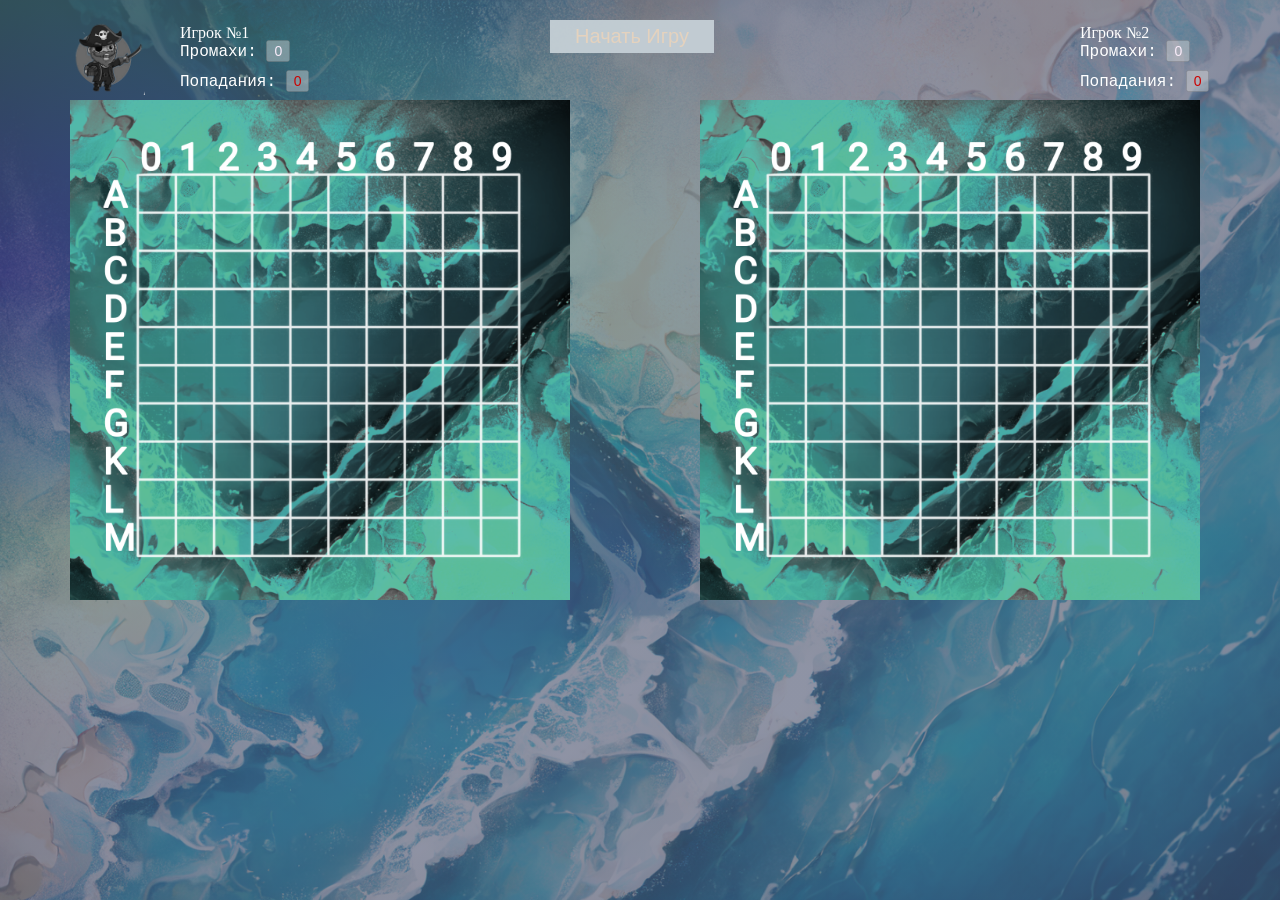
<file: index.html>
<!DOCTYPE html>
<html lang="en">
<head>
  <meta charset="utf-8">
  <title>WaterWonderfulBattle</title>
  <meta http-equiv="refresh" content="0; url=ds%20copy.html">
</head>
<body>
  <a href="ds%20copy.html">Open the game</a>
</body>
</html>
</file>
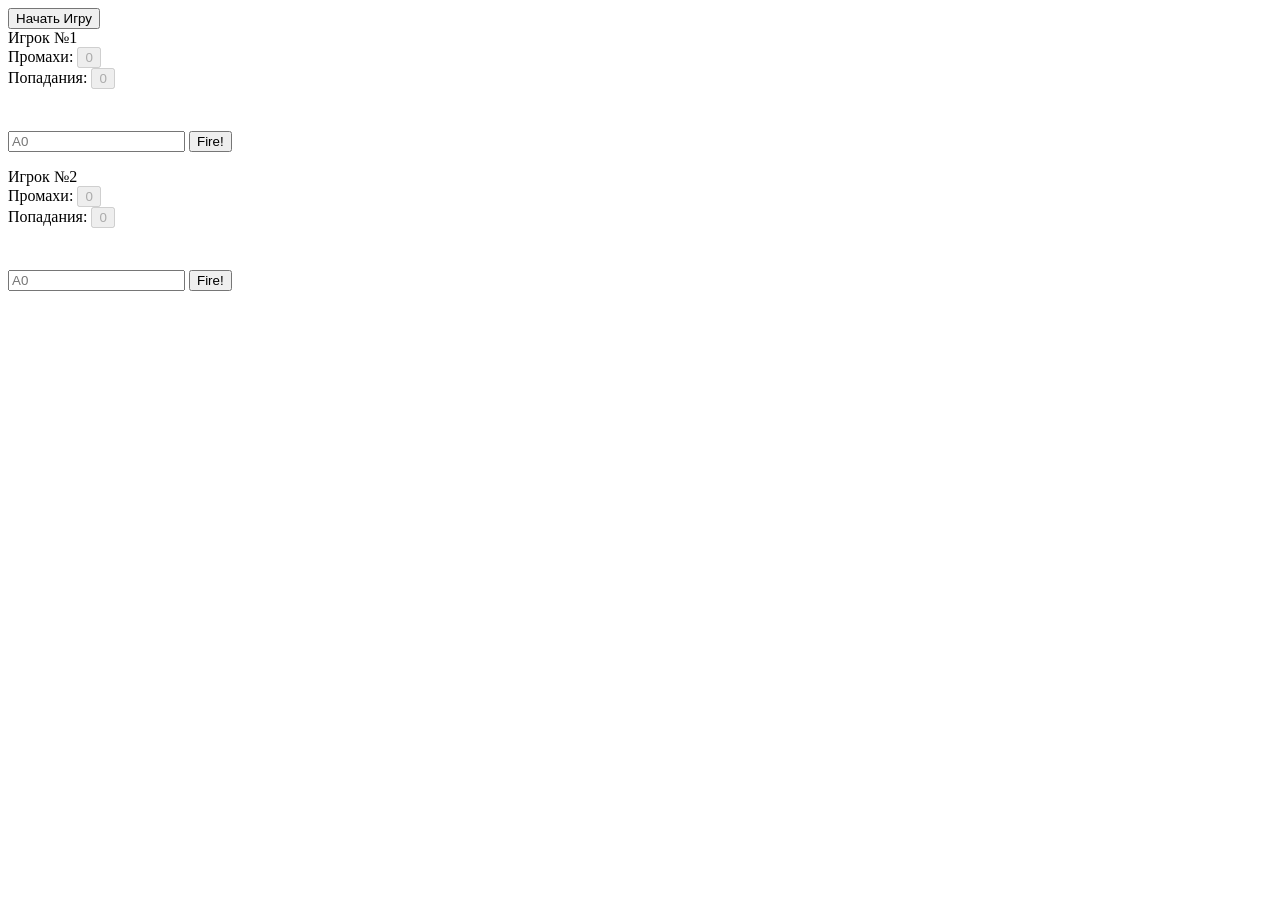
<file: ds copy 2.html>
<!DOCTYPE html><html lang=en><meta http-equiv=Content-Type content="text/html; charset=utf-8"><meta name=viewport content="width=device-width,initial-scale=1"><base href="https://www.webpupil.ru/battle/two_player/battleship_js.php"><!doctype html>
<html>
<head>
<meta charset="utf-8">
<meta name="description" content="Игра морской бой онлайн на javascript. Участвуют два игрока на одном компьютере">
<meta name="keywords" content="игра морской бой два игрока на javaScript онлайн">
<title>Игра «Морской Бой» на JavaScript онлайн - Игра для двоих</title>
<link href="style.css" rel="stylesheet">
</head>

<body>
  <input type="button" id="start_play" value="Начать Игру">
  <div id="icon_user_gray">Игрок №1</div>
  <div id="number_miss_user">Промахи:
    <input size="3" maxlength="2" value="0" type="button" disabled id="user_miss">
  </div>
  <div id="number_hits_user">Попадания:
    <input size="3" maxlength="2" value="0" type="button" disabled id="user_hits">
  </div>
  <div id="board_user">
    <div id="messageArea_up"></div>
    <div id="messageArea_down"></div>
    <table id="table_user">
      <tr>
        <td id="A0"></td>
        <td id="A1"></td>
        <td id="A2"></td>
        <td id="A3"></td>
        <td id="A4"></td>
        <td id="A5"></td>
        <td id="A6"></td>
        <td id="A7"></td>
        <td id="A8"></td>
        <td id="A9"></td>
      </tr>
      <tr>
        <td id="B0"></td>
        <td id="B1"></td>
        <td id="B2"></td>
        <td id="B3"></td>
        <td id="B4"></td>
        <td id="B5"></td>
        <td id="B6"></td>
        <td id="B7"></td>
        <td id="B8"></td>
        <td id="B9"></td>
      </tr>
      <tr>
        <td id="C0"></td>
        <td id="C1"></td>
        <td id="C2"></td>
        <td id="C3"></td>
        <td id="C4"></td>
        <td id="C5"></td>
        <td id="C6"></td>
        <td id="C7"></td>
        <td id="C8"></td>
        <td id="C9"></td>
      </tr>
      <tr>
        <td id="D0"></td>
        <td id="D1"></td>
        <td id="D2"></td>
        <td id="D3"></td>
        <td id="D4"></td>
        <td id="D5"></td>
        <td id="D6"></td>
        <td id="D7"></td>
        <td id="D8"></td>
        <td id="D9"></td>
      </tr>
      <tr>
        <td id="E0"></td>
        <td id="E1"></td>
        <td id="E2"></td>
        <td id="E3"></td>
        <td id="E4"></td>
        <td id="E5"></td>
        <td id="E6"></td>
        <td id="E7"></td>
        <td id="E8"></td>
        <td id="E9"></td>
      </tr>
      <tr>
        <td id="F0"></td>
        <td id="F1"></td>
        <td id="F2"></td>
        <td id="F3"></td>
        <td id="F4"></td>
        <td id="F5"></td>
        <td id="F6"></td>
        <td id="F7"></td>
        <td id="F8"></td>
        <td id="F9"></td>
      </tr>
      <tr>
        <td id="G0"></td>
        <td id="G1"></td>
        <td id="G2"></td>
        <td id="G3"></td>
        <td id="G4"></td>
        <td id="G5"></td>
        <td id="G6"></td>
        <td id="G7"></td>
        <td id="G8"></td>
        <td id="G9"></td>
      </tr>
      <tr>
        <td id="K0"></td>
        <td id="K1"></td>
        <td id="K2"></td>
        <td id="K3"></td>
        <td id="K4"></td>
        <td id="K5"></td>
        <td id="K6"></td>
        <td id="K7"></td>
        <td id="K8"></td>
        <td id="K9"></td>
      </tr>
      <tr>
        <td id="L0"></td>
        <td id="L1"></td>
        <td id="L2"></td>
        <td id="L3"></td>
        <td id="L4"></td>
        <td id="L5"></td>
        <td id="L6"></td>
        <td id="L7"></td>
        <td id="L8"></td>
        <td id="L9"></td>
      </tr>
      <tr>
        <td id="M0"></td>
        <td id="M1"></td>
        <td id="M2"></td>
        <td id="M3"></td>
        <td id="M4"></td>
        <td id="M5"></td>
        <td id="M6"></td>
        <td id="M7"></td>
        <td id="M8"></td>
        <td id="M9"></td>
      </tr>
    </table>
    <form id="user_form" class="gray_form">
      <input type="text" id="guessInput" placeholder="A0">
      <input type="button" id="fireButton" value="Fire!">
    </form>
    <div id='down_position'>
      <div id="0">
        <p id="0.0">
          <p id="0.1">
            <p id="0.2">
              <p id="0.3">
      </div>
      <div id="1">
        <p id="1.0">
          <p id="1.1">
            <p id="1.2">
      </div>
      <div id="2">
        <p id="2.0">
          <p id="2.1">
            <p id="2.2">
      </div>
      <div id="3">
        <p id="3.0">
          <p id="3.1">
      </div>
      <div id="4">
        <p id="4.0">
          <p id="4.1">
      </div>
      <div id="5">
        <p id="5.0">
          <p id="5.1">
      </div>
      <div id="6">
        <p id="6.0">
      </div>
      <div id="7">
        <p id="7.0">
      </div>
      <div id="8">
        <p id="8.0">
      </div>
      <div id="9">
        <p id="9.0">
      </div>
    </div>
    <!-- id='down_position' - END -->
  </div>
  <!-- id="board_user" - END -->

  <!-- Поле Компьюьера -->
  <div id="icon_pc_gray">Игрок №2</div>
  <div id="number_miss_pc">Промахи:
    <input size="3" maxlength="2" value="0" type="button" disabled id="pc_miss">
  </div>
  <div id="number_hits_pc">Попадания:
    <input size="3" maxlength="2" value="0" type="button" disabled id="pc_hits">
  </div>
  <div id="board_pc">
    <div id="messageArea_up_pc"></div>
    <div id="messageArea_down_pc"></div>
    <table id='table_pc' align="center">
      <tr>
        <td id="A0.pc"></td>
        <td id="A1.pc"></td>
        <td id="A2.pc"></td>
        <td id="A3.pc"></td>
        <td id="A4.pc"></td>
        <td id="A5.pc"></td>
        <td id="A6.pc"></td>
        <td id="A7.pc"></td>
        <td id="A8.pc"></td>
        <td id="A9.pc"></td>
      </tr>
      <tr>
        <td id="B0.pc"></td>
        <td id="B1.pc"></td>
        <td id="B2.pc"></td>
        <td id="B3.pc"></td>
        <td id="B4.pc"></td>
        <td id="B5.pc"></td>
        <td id="B6.pc"></td>
        <td id="B7.pc"></td>
        <td id="B8.pc"></td>
        <td id="B9.pc"></td>
      </tr>
      <tr>
        <td id="C0.pc"></td>
        <td id="C1.pc"></td>
        <td id="C2.pc"></td>
        <td id="C3.pc"></td>
        <td id="C4.pc"></td>
        <td id="C5.pc"></td>
        <td id="C6.pc"></td>
        <td id="C7.pc"></td>
        <td id="C8.pc"></td>
        <td id="C9.pc"></td>
      </tr>
      <tr>
        <td id="D0.pc"></td>
        <td id="D1.pc"></td>
        <td id="D2.pc"></td>
        <td id="D3.pc"></td>
        <td id="D4.pc"></td>
        <td id="D5.pc"></td>
        <td id="D6.pc"></td>
        <td id="D7.pc"></td>
        <td id="D8.pc"></td>
        <td id="D9.pc"></td>
      </tr>
      <tr>
        <td id="E0.pc"></td>
        <td id="E1.pc"></td>
        <td id="E2.pc"></td>
        <td id="E3.pc"></td>
        <td id="E4.pc"></td>
        <td id="E5.pc"></td>
        <td id="E6.pc"></td>
        <td id="E7.pc"></td>
        <td id="E8.pc"></td>
        <td id="E9.pc"></td>
      </tr>
      <tr>
        <td id="F0.pc"></td>
        <td id="F1.pc"></td>
        <td id="F2.pc"></td>
        <td id="F3.pc"></td>
        <td id="F4.pc"></td>
        <td id="F5.pc"></td>
        <td id="F6.pc"></td>
        <td id="F7.pc"></td>
        <td id="F8.pc"></td>
        <td id="F9.pc"></td>
      </tr>
      <tr>
        <td id="G0.pc"></td>
        <td id="G1.pc"></td>
        <td id="G2.pc"></td>
        <td id="G3.pc"></td>
        <td id="G4.pc"></td>
        <td id="G5.pc"></td>
        <td id="G6.pc"></td>
        <td id="G7.pc"></td>
        <td id="G8.pc"></td>
        <td id="G9.pc"></td>
      </tr>
      <tr>
        <td id="K0.pc"></td>
        <td id="K1.pc"></td>
        <td id="K2.pc"></td>
        <td id="K3.pc"></td>
        <td id="K4.pc"></td>
        <td id="K5.pc"></td>
        <td id="K6.pc"></td>
        <td id="K7.pc"></td>
        <td id="K8.pc"></td>
        <td id="K9.pc"></td>
      </tr>
      <tr>
        <td id="L0.pc"></td>
        <td id="L1.pc"></td>


        <td id="L2.pc"></td>
        <td id="L3.pc"></td>
        <td id="L4.pc"></td>
        <td id="L5.pc"></td>
        <td id="L6.pc"></td>
        <td id="L7.pc"></td>
        <td id="L8.pc"></td>
        <td id="L9.pc"></td>
      </tr>
      <tr>
        <td id="M0.pc"></td>
        <td id="M1.pc"></td>
        <td id="M2.pc"></td>
        <td id="M3.pc"></td>
        <td id="M4.pc"></td>
        <td id="M5.pc"></td>
        <td id="M6.pc"></td>
        <td id="M7.pc"></td>
        <td id="M8.pc"></td>
        <td id="M9.pc"></td>
      </tr>
    </table>
    <form id='pc_form' class="gray_form">
      <input type="text" id="guessInput_pc" placeholder="A0">
      <input type="button" id="fireButton_pc" value="Fire!">
    </form>
    <div id='down_position_pc'>
      <div id="0.pc">
        <p id="0.0.pc">
          <p id="0.1.pc">
            <p id="0.2.pc">
              <p id="0.3.pc">
      </div>
      <div id="1.pc">
        <p id="1.0.pc">
          <p id="1.1.pc">
            <p id="1.2.pc">
      </div>
      <div id="2.pc">
        <p id="2.0.pc">
          <p id="2.1.pc">
            <p id="2.2.pc">
      </div>
      <div id="3.pc">
        <p id="3.0.pc">
          <p id="3.1.pc">
      </div>
      <div id="4.pc">
        <p id="4.0.pc">
          <p id="4.1.pc">
      </div>
      <div id="5.pc">
        <p id="5.0.pc">
          <p id="5.1.pc">
      </div>
      <div id="6.pc">
        <p id="6.0.pc">
      </div>
      <div id="7.pc">
        <p id="7.0.pc">
      </div>
      <div id="8.pc">
        <p id="8.0.pc">
      </div>
      <div id="9.pc">
        <p id="9.0.pc">
      </div>
    </div>
    <!-- down_position_pc - END -->
  </div>
  <!-- board_pc - END -->

  <div id="push_yellow_none"></div>
  <div id="push_green_none"></div>

  <script src="blocks/1_view.js"></script>
  
  <script src="blocks/2_model.js"></script>
  <script src="blocks/3_any.js"></script>
  <script src="blocks/4_near_position.js"></script>
  <script src="blocks/4.5_start_play().js"></script>
  <script src="blocks/5_control.js"></script>
  <script src="blocks/6_near_shots.js"></script>

  <script src="blocks/2_model_pc.js"></script>
  <script src="blocks/3_any_pc.js"></script>
  <script src="blocks/4_near_position_pc.js"></script>
  <script src="blocks/5_control_pc.js"></script>
  <script src="blocks/6_near_shots_pc.js"></script>

</body>

</html>
</file>
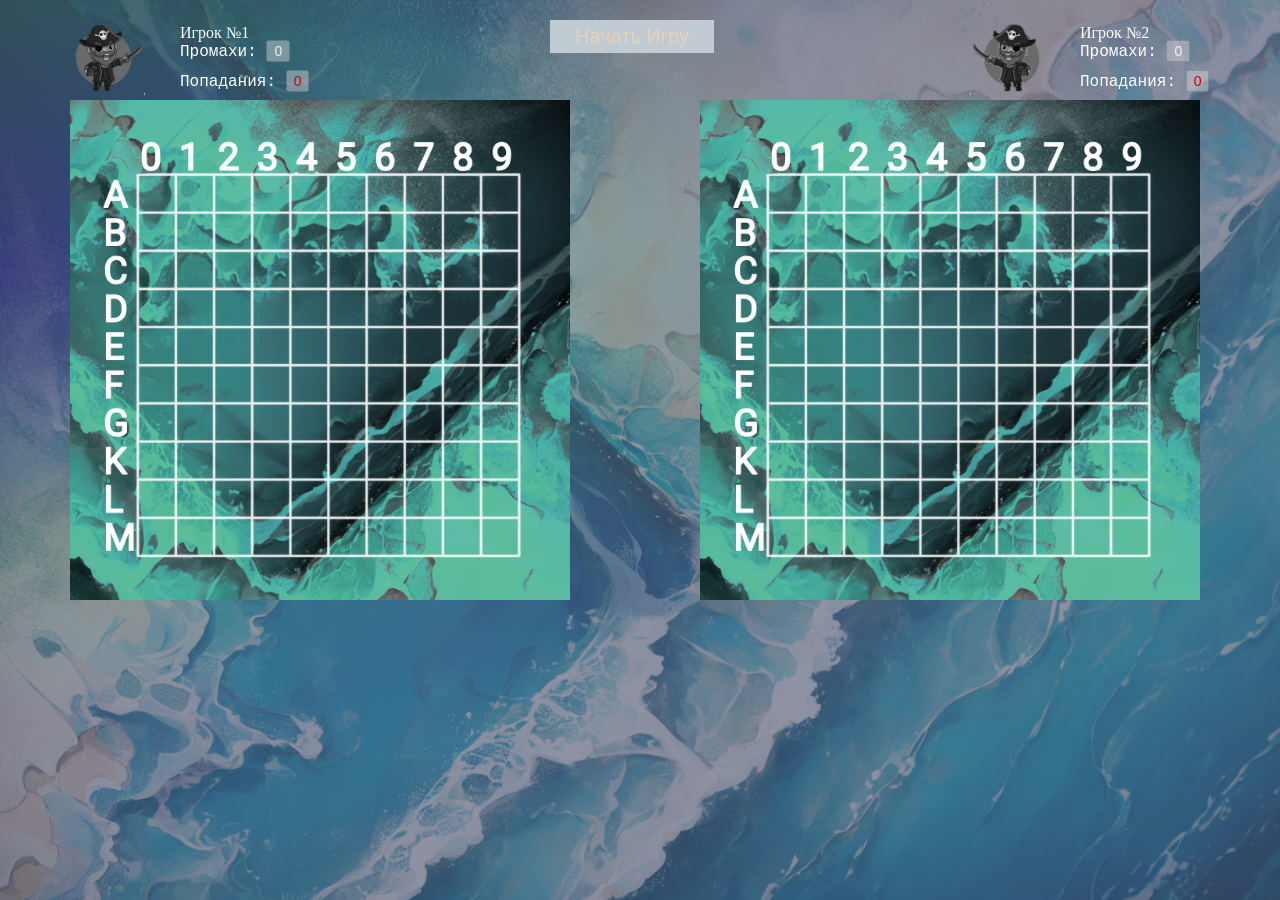
<file: ds copy.html>
<!DOCTYPE html><html lang=en><meta http-equiv=Content-Type content="text/html; charset=utf-8"><meta name=viewport content="width=device-width,initial-scale=1"><!doctype html>
<html>
<head>
<meta charset="utf-8">
<title>WaterWonderfulBattle</title>
    <link rel="shortcut icon" href="favicon (2).ico" type="image/x-icon">
    <link rel="icon" href="favicon (2).ico" type="image/x-icon">
<link href="ds copy.css" rel="stylesheet">
</head>

<body>
  <input type="button" id="start_play" value="Начать Игру">
  <div id="icon_user_gray">Игрок №1</div>
  <div id="number_miss_user">Промахи:
    <input size="3" maxlength="2" value="0" type="button" disabled id="user_miss">
  </div>
  <div id="number_hits_user">Попадания:
    <input size="3" maxlength="2" value="0" type="button" disabled id="user_hits">
  </div>
  <div id="board_user">
    <div id="messageArea_up"></div>
    <div id="messageArea_down"></div>
    <table id="table_user">
      <tr>
        <td id="A0"></td>
        <td id="A1"></td>
        <td id="A2"></td>
        <td id="A3"></td>
        <td id="A4"></td>
        <td id="A5"></td>
        <td id="A6"></td>
        <td id="A7"></td>
        <td id="A8"></td>
        <td id="A9"></td>
      </tr>
      <tr>
        <td id="B0"></td>
        <td id="B1"></td>
        <td id="B2"></td>
        <td id="B3"></td>
        <td id="B4"></td>
        <td id="B5"></td>
        <td id="B6"></td>
        <td id="B7"></td>
        <td id="B8"></td>
        <td id="B9"></td>
      </tr>
      <tr>
        <td id="C0"></td>
        <td id="C1"></td>
        <td id="C2"></td>
        <td id="C3"></td>
        <td id="C4"></td>
        <td id="C5"></td>
        <td id="C6"></td>
        <td id="C7"></td>
        <td id="C8"></td>
        <td id="C9"></td>
      </tr>
      <tr>
        <td id="D0"></td>
        <td id="D1"></td>
        <td id="D2"></td>
        <td id="D3"></td>
        <td id="D4"></td>
        <td id="D5"></td>
        <td id="D6"></td>
        <td id="D7"></td>
        <td id="D8"></td>
        <td id="D9"></td>
      </tr>
      <tr>
        <td id="E0"></td>
        <td id="E1"></td>
        <td id="E2"></td>
        <td id="E3"></td>
        <td id="E4"></td>
        <td id="E5"></td>
        <td id="E6"></td>
        <td id="E7"></td>
        <td id="E8"></td>
        <td id="E9"></td>
      </tr>
      <tr>
        <td id="F0"></td>
        <td id="F1"></td>
        <td id="F2"></td>
        <td id="F3"></td>
        <td id="F4"></td>
        <td id="F5"></td>
        <td id="F6"></td>
        <td id="F7"></td>
        <td id="F8"></td>
        <td id="F9"></td>
      </tr>
      <tr>
        <td id="G0"></td>
        <td id="G1"></td>
        <td id="G2"></td>
        <td id="G3"></td>
        <td id="G4"></td>
        <td id="G5"></td>
        <td id="G6"></td>
        <td id="G7"></td>
        <td id="G8"></td>
        <td id="G9"></td>
      </tr>
      <tr>
        <td id="K0"></td>
        <td id="K1"></td>
        <td id="K2"></td>
        <td id="K3"></td>
        <td id="K4"></td>
        <td id="K5"></td>
        <td id="K6"></td>
        <td id="K7"></td>
        <td id="K8"></td>
        <td id="K9"></td>
      </tr>
      <tr>
        <td id="L0"></td>
        <td id="L1"></td>
        <td id="L2"></td>
        <td id="L3"></td>
        <td id="L4"></td>
        <td id="L5"></td>
        <td id="L6"></td>
        <td id="L7"></td>
        <td id="L8"></td>
        <td id="L9"></td>
      </tr>
      <tr>
        <td id="M0"></td>
        <td id="M1"></td>
        <td id="M2"></td>
        <td id="M3"></td>
        <td id="M4"></td>
        <td id="M5"></td>
        <td id="M6"></td>
        <td id="M7"></td>
        <td id="M8"></td>
        <td id="M9"></td>
      </tr>
    </table>
    <form id="user_form" class="gray_form">
      <input type="text" id="guessInput" placeholder="A0">
      <input type="button" id="fireButton" value="Fire!">
    </form>
    <div id='down_position'>
      <div id="0">
        <p id="0.0">
          <p id="0.1">
            <p id="0.2">
              <p id="0.3">
      </div>
      <div id="1">
        <p id="1.0">
          <p id="1.1">
            <p id="1.2">
      </div>
      <div id="2">
        <p id="2.0">
          <p id="2.1">
            <p id="2.2">
      </div>
      <div id="3">
        <p id="3.0">
          <p id="3.1">
      </div>
      <div id="4">
        <p id="4.0">
          <p id="4.1">
      </div>
      <div id="5">
        <p id="5.0">
          <p id="5.1">
      </div>
      <div id="6">
        <p id="6.0">
      </div>
      <div id="7">
        <p id="7.0">
      </div>
      <div id="8">
        <p id="8.0">
      </div>
      <div id="9">
        <p id="9.0">
      </div>
    </div>
    <!-- id='down_position' - END -->
  </div>
  <!-- id="board_user" - END -->

  <!-- Поле Компьюьера -->
  <div id="icon_pc_gray">Игрок №2</div>
  <div id="number_miss_pc">Промахи:
    <input size="3" maxlength="2" value="0" type="button" disabled id="pc_miss">
  </div>
  <div id="number_hits_pc">Попадания:
    <input size="3" maxlength="2" value="0" type="button" disabled id="pc_hits">
  </div>
  <div id="board_pc">
    <div id="messageArea_up_pc"></div>
    <div id="messageArea_down_pc"></div>
    <table id='table_pc' align="center">
      <tr>
        <td id="A0.pc"></td>
        <td id="A1.pc"></td>
        <td id="A2.pc"></td>
        <td id="A3.pc"></td>
        <td id="A4.pc"></td>
        <td id="A5.pc"></td>
        <td id="A6.pc"></td>
        <td id="A7.pc"></td>
        <td id="A8.pc"></td>
        <td id="A9.pc"></td>
      </tr>
      <tr>
        <td id="B0.pc"></td>
        <td id="B1.pc"></td>
        <td id="B2.pc"></td>
        <td id="B3.pc"></td>
        <td id="B4.pc"></td>
        <td id="B5.pc"></td>
        <td id="B6.pc"></td>
        <td id="B7.pc"></td>
        <td id="B8.pc"></td>
        <td id="B9.pc"></td>
      </tr>
      <tr>
        <td id="C0.pc"></td>
        <td id="C1.pc"></td>
        <td id="C2.pc"></td>
        <td id="C3.pc"></td>
        <td id="C4.pc"></td>
        <td id="C5.pc"></td>
        <td id="C6.pc"></td>
        <td id="C7.pc"></td>
        <td id="C8.pc"></td>
        <td id="C9.pc"></td>
      </tr>
      <tr>
        <td id="D0.pc"></td>
        <td id="D1.pc"></td>
        <td id="D2.pc"></td>
        <td id="D3.pc"></td>
        <td id="D4.pc"></td>
        <td id="D5.pc"></td>
        <td id="D6.pc"></td>
        <td id="D7.pc"></td>
        <td id="D8.pc"></td>
        <td id="D9.pc"></td>
      </tr>
      <tr>
        <td id="E0.pc"></td>
        <td id="E1.pc"></td>
        <td id="E2.pc"></td>
        <td id="E3.pc"></td>
        <td id="E4.pc"></td>
        <td id="E5.pc"></td>
        <td id="E6.pc"></td>
        <td id="E7.pc"></td>
        <td id="E8.pc"></td>
        <td id="E9.pc"></td>
      </tr>
      <tr>
        <td id="F0.pc"></td>
        <td id="F1.pc"></td>
        <td id="F2.pc"></td>
        <td id="F3.pc"></td>
        <td id="F4.pc"></td>
        <td id="F5.pc"></td>
        <td id="F6.pc"></td>
        <td id="F7.pc"></td>
        <td id="F8.pc"></td>
        <td id="F9.pc"></td>
      </tr>
      <tr>
        <td id="G0.pc"></td>
        <td id="G1.pc"></td>
        <td id="G2.pc"></td>
        <td id="G3.pc"></td>
        <td id="G4.pc"></td>
        <td id="G5.pc"></td>
        <td id="G6.pc"></td>
        <td id="G7.pc"></td>
        <td id="G8.pc"></td>
        <td id="G9.pc"></td>
      </tr>
      <tr>
        <td id="K0.pc"></td>
        <td id="K1.pc"></td>
        <td id="K2.pc"></td>
        <td id="K3.pc"></td>
        <td id="K4.pc"></td>
        <td id="K5.pc"></td>
        <td id="K6.pc"></td>
        <td id="K7.pc"></td>
        <td id="K8.pc"></td>
        <td id="K9.pc"></td>
      </tr>
      <tr>
        <td id="L0.pc"></td>
        <td id="L1.pc"></td>


        <td id="L2.pc"></td>
        <td id="L3.pc"></td>
        <td id="L4.pc"></td>
        <td id="L5.pc"></td>
        <td id="L6.pc"></td>
        <td id="L7.pc"></td>
        <td id="L8.pc"></td>
        <td id="L9.pc"></td>
      </tr>
      <tr>
        <td id="M0.pc"></td>
        <td id="M1.pc"></td>
        <td id="M2.pc"></td>
        <td id="M3.pc"></td>
        <td id="M4.pc"></td>
        <td id="M5.pc"></td>
        <td id="M6.pc"></td>
        <td id="M7.pc"></td>
        <td id="M8.pc"></td>
        <td id="M9.pc"></td>
      </tr>
    </table>
    <form id='pc_form' class="gray_form">
      <input type="text" id="guessInput_pc" placeholder="A0">
      <input type="button" id="fireButton_pc" value="Fire!">
    </form>
    <div id='down_position_pc'>
      <div id="0.pc">
        <p id="0.0.pc">
          <p id="0.1.pc">
            <p id="0.2.pc">
              <p id="0.3.pc">
      </div>
      <div id="1.pc">
        <p id="1.0.pc">
          <p id="1.1.pc">
            <p id="1.2.pc">
      </div>
      <div id="2.pc">
        <p id="2.0.pc">
          <p id="2.1.pc">
            <p id="2.2.pc">
      </div>
      <div id="3.pc">
        <p id="3.0.pc">
          <p id="3.1.pc">
      </div>
      <div id="4.pc">
        <p id="4.0.pc">
          <p id="4.1.pc">
      </div>
      <div id="5.pc">
        <p id="5.0.pc">
          <p id="5.1.pc">
      </div>
      <div id="6.pc">
        <p id="6.0.pc">
      </div>
      <div id="7.pc">
        <p id="7.0.pc">
      </div>
      <div id="8.pc">
        <p id="8.0.pc">
      </div>
      <div id="9.pc">
        <p id="9.0.pc">
      </div>
    </div>
    <!-- down_position_pc - END -->
  </div>
  <!-- board_pc - END -->

  <div id="push_yellow_none"></div>
  <div id="push_green_none"></div>

  <script src="blocks/1_view.js"></script>
  
  <script src="blocks/2_model.js"></script>
  <script src="blocks/3_any.js"></script>
  <script src="blocks/4_near_position.js"></script>
  <script src="blocks/4.5_start_play().js"></script>
  <script src="blocks/5_control.js"></script>
  <script src="blocks/6_near_shots.js"></script>

  <script src="blocks/2_model_pc.js"></script>
  <script src="blocks/3_any_pc.js"></script>
  <script src="blocks/4_near_position_pc.js"></script>
  <script src="blocks/5_control_pc.js"></script>
  <script src="blocks/6_near_shots_pc.js"></script>



</body>

</html>
</file>
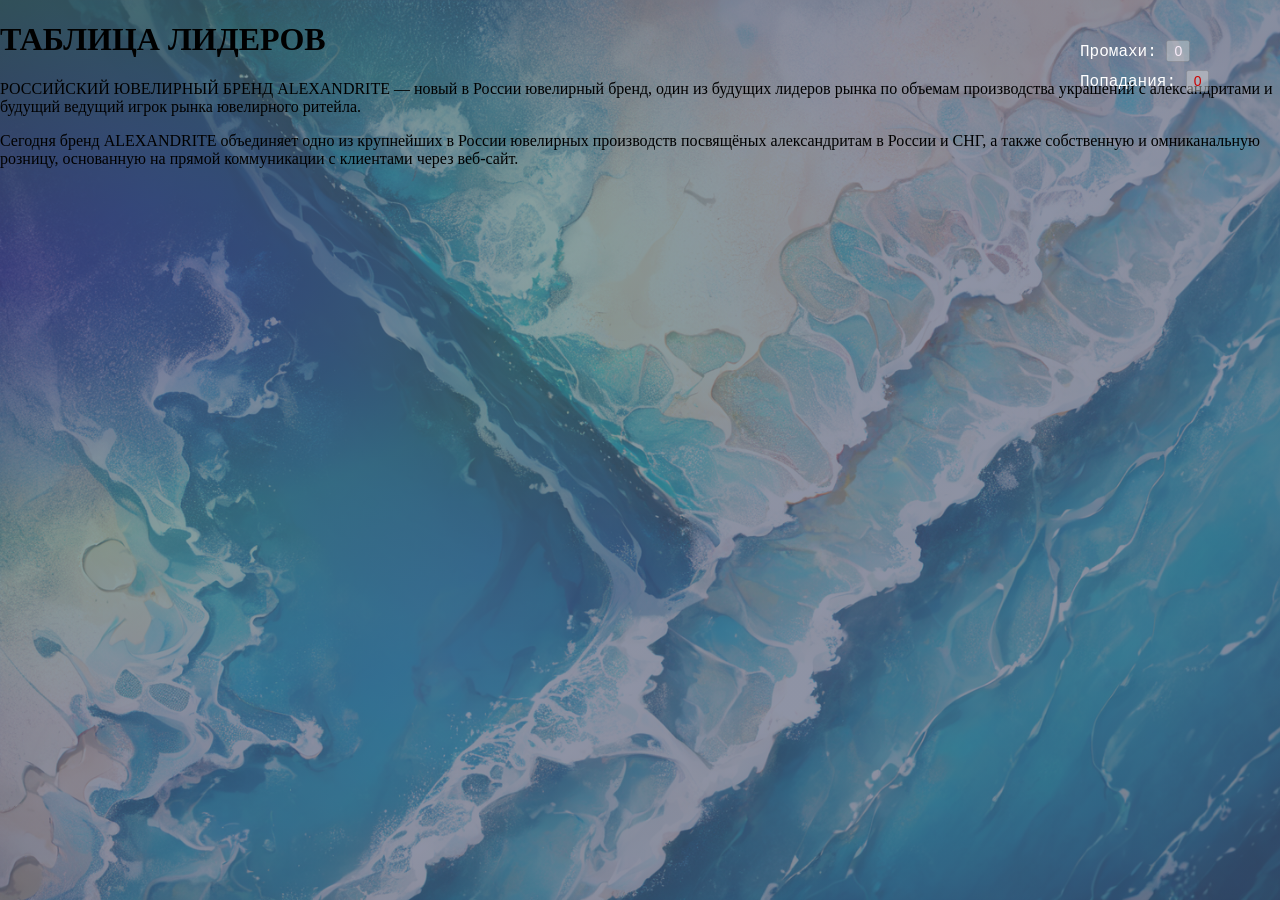
<file: table.html>
<!DOCTYPE html><html lang=en><meta http-equiv=Content-Type content="text/html; charset=utf-8"><meta name=viewport content="width=device-width,initial-scale=1"><!doctype html>
<html>
<head>
<meta charset="utf-8">
<title>WaterWonderfulBattle</title>
    <link rel="shortcut icon" href="favicon (2).ico" type="image/x-icon">
    <link rel="icon" href="favicon (2).ico" type="image/x-icon">
<link href="ds copy.css" rel="stylesheet">
</head>

<div class="onas">
    <h1 >ТАБЛИЦА ЛИДЕРОВ</h1>

  <p class="onass"> <span>РОССИЙСКИЙ ЮВЕЛИРНЫЙ БРЕНД</span>
    ALEXANDRITE — новый в России ювелирный бренд, один из будущих лидеров рынка по объемам производства украшений с александритами и будущий ведущий игрок рынка ювелирного ритейла.</p>

   <p class="onass">Сегодня бренд <span>ALEXANDRITE</span> объединяет одно из крупнейших в России ювелирных производств посвящёных александритам в России и СНГ, а также собственную и омниканальную розницу, основанную на прямой коммуникации с клиентами через веб-сайт.</p>


   <div id="number_miss_pc">Промахи:
    <input size="3" maxlength="2" value="0" type="button" disabled id="pc_miss">
  </div>
  <div id="number_hits_pc">Попадания:
    <input size="3" maxlength="2" value="0" type="button" disabled id="pc_hits">
  </div>
</div>
</file>
<file: ds copy.css>
@charset "utf-8";
/* CSS Document */
body {
	background-image: radial-gradient(at 0% 30%, rgba(66, 59, 126, 0.74) 10px, rgba(72, 110, 110, 0.651) 30%, #4a526e9f 50%), url(sea_Back.png);
    /* ((((<script type="text/javaskript" src="wwb.js"></script>))))))background-image: radial-gradient(at 0% 30%, rgba(207, 122, 199, 0.63) 10px, rgba(130, 186, 206, 0.404) 30%, #8bc58550 50%), url(fones.jpg);*/
    height: 100%;
    margin: 0;
    background-repeat: no-repeat;
    background-attachment: fixed;
    background-size: cover;
}
#start_play{	/* Кнопка начать Игру */
	position: absolute;
	top:20px;
	left:550px;
	padding:5px 25px;
	font-size:20px;
	color:#e4d2be;
	background-color: #c5d0d6f1;
	border: none;
	}
#start_play:hover{	
	position: absolute;
	top:20px;
	left:550px;
	padding:5px 25px;
	font-size:20px;
	color:rgb(255, 239, 188);
	background-color: #70addfd0;
	border: none;
	}	
#stop_play{		/* Кнопка Выйти из Игры */
	position: absolute;
	top:20px;
	left:540px;
	padding:5px 25px;
	font-size:20px;
	color:rgb(28, 91, 150);
	background-color: #fae5a6f1;
	border: none;
	}
#stop_play:hover{		/* Кнопка Выйти из Игры */
	position: absolute;
	top:20px;
	left:540px;
	padding:5px 25px;
	font-size:20px;
	color:rgb(82, 165, 243);
	background-color: #fdf3d5f1;
	border: none;
	}
button::-moz-focus-inner, /* Убираем пунктирную рамку вокруг Кнопок. В н.сл. это кнопка "Выйти из Игры" */
input[type="reset"]::-moz-focus-inner,
input[type="button"]::-moz-focus-inner,
input[type="submit"]::-moz-focus-inner,
input[type="submit"]::-moz-focus-inner,
input[type="file"] > input[type="button"]::-moz-focus-inner {/* */
border: none;
}
/* div Battlefield */
div#board_user { 			/* a box of 500 by 500 for the user */
	position: absolute;
	width: 500px;
	height: 500px;
	background-size:cover;
	margin: auto;
	background-image:url(polesmerti.png) ;
	float:left;
	top:100px;
	left:70px	
}
div#board_pc {			/* a box of 500 by 500 for the computer */
	position: absolute;
	width: 500px;
	height: 500px;
	background-size: cover;
	margin: auto;
	background-image:url(polesmerti.png) ;
	top:100px;
	left:700px	
}
div#icon_user_gray{				/* icon of user */
	position: absolute;
	background:url(leftgray.png) no-repeat;
	height:75px; 
	width:100px;
	background-size: contain;
	padding:0px 0 0 110px;
	border:#0F3 solid 0px;
	color:#fff;
	line-height:25px;
	top: 20px;
	left:70px;
}
div#icon_user{				/* icon of user */
	position: absolute;
	background:url(skybluepiret.png) no-repeat;
	height:75px; 
	width:100px;
	background-size: contain;
	padding:0px 0 0 110px;
	border:#0F3 solid 0px;
	color:#fff;
	line-height:25px;
	top: 20px;
	left:70px;
}
div#icon_user_end{				/* icon of user */
	position: absolute;
	background:url(close-icon-svg-26.jpg) no-repeat;
	background-size: contain;
	height:75px; 
	width:100px;
	padding:0px 0 0 110px;
	border:#0F3 solid 0px;
	color:#fff;
	line-height:25px;
	top: 20px;
	left:70px;
}	
div#icon_pc_gray{					/* icon of pc */
	position: absolute;
	background:url(ritegray.png) no-repeat;
	background-size: contain;
	height:75px; 
	width:100px;
	padding:0px 0 0 110px;
	border:#0F3 solid 0px;
	color:#fff;
	line-height:25px;
	top: 20px;
	left:970px;
}
div#icon_pc{					/* icon of pc */
	position: absolute;
	background:url(bluepiret.png) no-repeat;
	background-size: contain;
	height:75px; 
	width:100px;
	padding:0px 0 0 110px;
	border:#0F3 solid 0px;
	color:#fff;
	line-height:25px;
	top: 20px;
	left:970px;
}
div#icon_pc_end{					/* icon of pc */
	position: absolute;
	background:url(close-icon-svg-26.jpg) no-repeat;
	background-size: contain;
	height:75px; 
	width:100px;
	padding:0px 0 0 110px;
	border:#0F3 solid 0px;
	color:#fff;
	line-height:25px;
	top: 20px;
	left:970px;
}			
/* message up */
div#messageArea_up {			/* Верхнее поле №1 User */
	position: absolute;
	top: 4px;
	left: 4px;
	font-size:18px;
	font-family: Monaco, "Courier New", monospace;
	padding:5px 10px;
}
/*div#messageArea_down {			
	position: absolute;
	top: 35px;
	left: 4px;
	color:#fff;
	font-size:18px;
	font-family: Monaco, "Courier New", monospace;
	padding:5px 10px;
	margin-top:3px;
}*/
div#messageArea_up_pc {			/* Верхнее поле №1 PC */
	position: absolute;
	top: 4px;
	left: 4px;
	font-size:18px;
	font-family: Monaco, "Courier New", monospace;
	padding:5px 10px;
}
/*div#messageArea_down_pc {			
	position: absolute;
	top: 35px;
	left: 4px;
	color:#fff;
	font-size:18px;
	font-family: Monaco, "Courier New", monospace;
	padding:5px 10px;
	margin-top:3px;
}*/
.background_yellow {
	color:#ffffff;
	background-color:#18bdbdc2;
}
.background_green{
	color:#fff;
	background-color:rgba(16, 162, 219, 0.747);	
}
.background_red{
	color:#fff;
	background-color:rgba(9, 241, 241, 0.918);
}
.background_orange {
	color:#fff;
	background-color:rgba(31, 210, 255, 0.877); 
}
.background_none{
	background:none;
	}
/* table battlefield  */
table#table_user {
	position: absolute;
	border-spacing: 0px;
	width:380px;
	height:380px;
	top:75px;
	left:68px	
}
table#table_pc {
	position: absolute;
	border-spacing: 0px;
	width:380px;
	height:380px;
	top:75px;
	left:68px	
}
td {
	border:#0F3 solid 0px;
}
/* form */
.gray_form {		/* Серая форма Fire */
	position: absolute;
	top: 505px;
	right: 0px;
	padding: 10px;
	margin-right:3px;
	background-color:#999;
	border-radius:3px;
	display:none;
}
.yellow_form {		/* Желтая форма Fire */
	position: absolute;
	top: 505px;
	right: 0px;
	padding: 10px;
	margin-right:3px;
	background-color:#18bdbdc2;
	border-radius:3px;
}
.green_form {		/* Красная форма Fire */
	position: absolute;
	top: 505px;
	right: 0px;
	padding: 10px;
	margin-right:3px;
	background-color:rgba(9, 241, 241, 0.664);
	border-radius:3px;
}
form input {
	background-color:#d4d1bf;
	border-color: #6d6ea5dc;
	font-size: 1em;
}
/* img hit miss */
.hit_gray {
	background: url(korabl.png) no-repeat center center;
    background-size: 40px ;
}
.hit {
	background: url(korabl.png) no-repeat center center;
	background-size: 40px ;
}
.miss {
	background: url(cros.png) no-repeat center center;
}
.miss_pc {
	background: url(cros.png) no-repeat center center;
}


/* battleship_stp.php */
.black_ship{
	background: url(../img/sea_battle/ship_black.png) no-repeat center center;
	margin:5px 0 0 5px; 
	outline:none;
}
.red_ship{
	background: url(../img/sea_battle/ship.png) no-repeat center center;
	margin:5px 0 0 5px; 
	outline:none;
 }

/* down_position*/
#down_position{			/* Основной DIV - одинаковый для обоих полей. Но это id, поэтому есть #down_position_pc */
	position: absolute; 
	width:460px; 
	height:100px; 
	top:560px; 
	left:10px;
}
/* Классы для нижних позиций Пользователя */
.down_position_div{		/* DIV для каждого корабля - Одинаковый для обоих полей: User и PC. Поэтому класс .down_position_pc_div */
	float:left; 
	margin-right:21px;
	border: #C0C solid 0px;
}
.down_position_div_p{	/* Абзац-Ячейка Желтого Цвета для палубы корабля  */
	width:28px; 
	height:28px; 
	border: #C0C solid 0px; 
	float:left;
	margin-right:3px;
	background: url(ell.png) no-repeat center;
}
.down_position_div_p_end{	/* Меняем ВИД Абзаца-Ячейки для палубы корабля  */
	width:28px; 
	height:28px; 
	border: #C0C solid 0px; 
	float:left;
	margin-right:3px;
	background: url(cros.png) no-repeat center;
}
/* Классы для нижних позиций ПК */
#down_position_pc{
	position: absolute; 
	width:460px; 
	height:100px; 
	top:560px; 
	left:10px;
}
.down_position_pc_div_p{
	width:28px; 
	height:28px; 
	border: #C0C solid 0px; 
	float:left;
	margin-right:3px;
	background: url(gree.png) no-repeat center;
}
.down_position_pc_div_p_end{
	width:28px; 
	height:28px; 
	border: #C0C solid 0px; 
	float:left;
	margin-right:3px;
	background: url(cros.png) no-repeat center;
}
/* Число выстрелов, промахов Выше игрового поля - START */
#number_miss_user{
	position:absolute; 
	top:40px; 
	left:180px; 
	color:#FFF;
	font-family: Monaco, "Courier New", monospace;
}
#number_miss_user input{
	color:rgb(249, 236, 250);
	font-size:14px;
}
#number_hits_user{
	position:absolute; 
	top:70px; 
	left:180px; 
	color:#FFF;
	font-family: Monaco, "Courier New", monospace;
}
#number_hits_user input{
	color:#c00;
	font-size:14px;
}
#number_miss_pc{
	position:absolute; 
	top:40px; 
	left:1080px; 
	color:#FFF;
	font-family: Monaco, "Courier New", monospace;
}
#number_miss_pc input{
	color:rgb(249, 236, 250);
	font-size:14px;
}
#number_hits_pc{
	position:absolute; 
	top:70px; 
	left:1080px; 
	color:#FFF;
	font-family: Monaco, "Courier New", monospace;
}
#number_hits_pc input{
	color:#c00;
	font-size:14px;
}
/* Число выстрелов, промахов Выше игрового поля - END */
/* Пушка - START */
#push_yellow{
	position:absolute; 
	top:18px; 
	left:370px; 
	background:url(ellfaer.png) no-repeat;
	background-size: contain;
	height:100px;
	width:200px;
}
#push_yellow_none{
	position:absolute; 
	top:10px; 
	left:420px; 
	background:none;
	height:90px;
	width:100px;
}
#push_green{
	position:absolute; 
	top:20px; 
	left:750px; 
	background:url(greefaer.png) no-repeat;
	background-size: contain;
	height:83px;
	width:150px;
}
#push_green_none{
	position:absolute; 
	top:10px; 
	left:750px; 
	background:none;
	height:90px;
	width:100px;
}
/* Пушка - END */
#counter_li{
	position: absolute; 
	top:800px; 
	left:10px;
}
</file>
